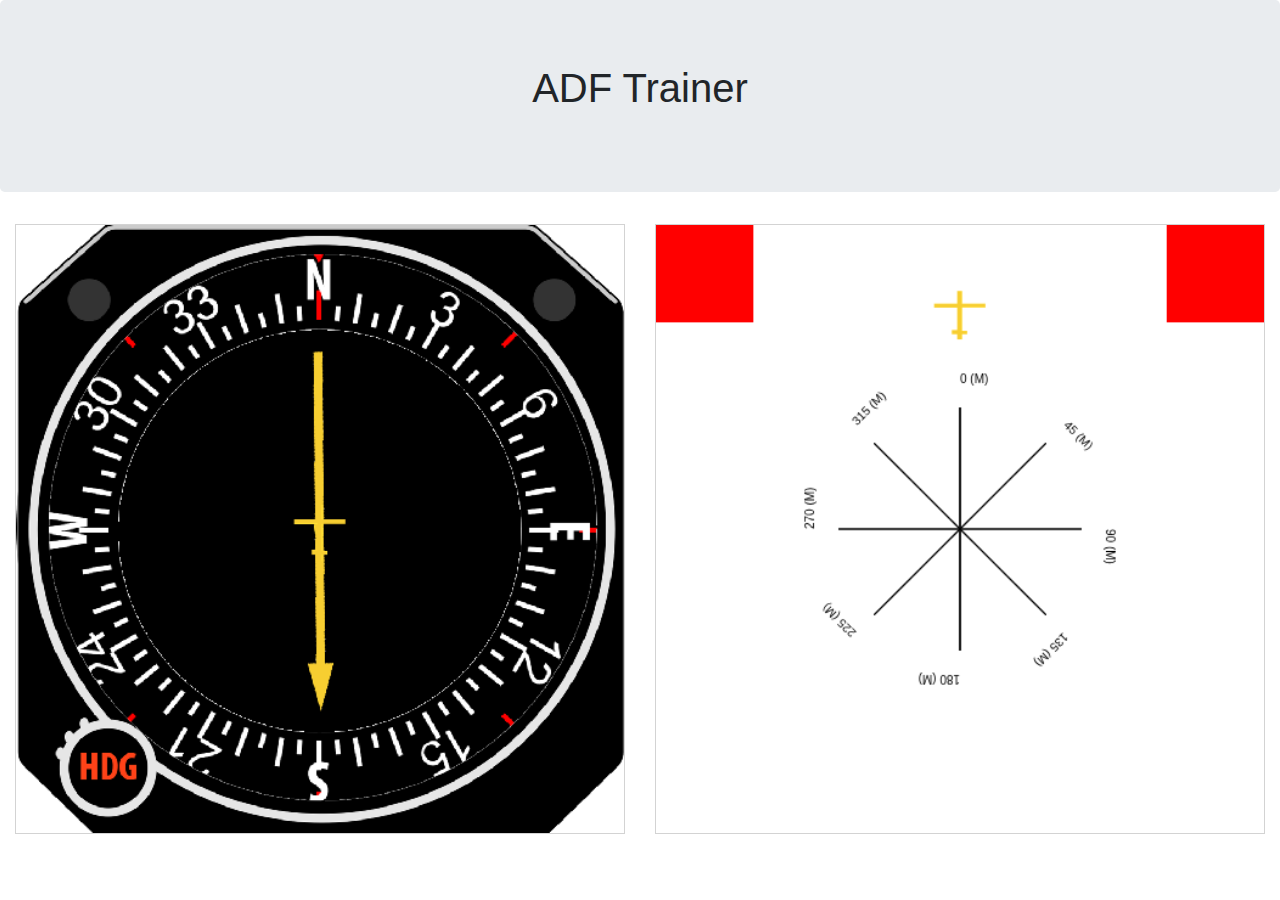
<file: index.html>
<html>
    <head>
        <link href="https://stackpath.bootstrapcdn.com/bootstrap/4.3.1/css/bootstrap.min.css" rel="stylesheet" />
        <link rel="stylesheet" type="text/css" href="index.css">
    </head>
<body>
        <div class="jumbotron text-center">
                <h1>ADF Trainer</h1>
                <p></p> 
              </div>
              
              <div id="parentContainer" class="container-fluid">
                <div class="row">
                  <div id="canvasCol" class="col-sm-6 square">
                        <canvas id="adfInstrumentCanvas" class='img-responsive' width="500" height="500" style="border:1px solid #d3d3d3;">
                                Your browser does not support the HTML5 canvas tag.</canvas>
                  </div>

                  <div id="adfMapCanvasCol" class="col-sm-6 square">
                        <canvas id="adfMapCanvas" class='img-responsive' width="500" height="500" style="border:1px solid #d3d3d3;">
                                Your browser does not support the HTML5 canvas tag.</canvas>
                  </div>
                </div>
              </div>
                    
              <script type="text/javascript" src="adf_instrument.js"> </script>
              <script type="text/javascript" src="adf_map.js"> </script>
</body>
</html>
</file>
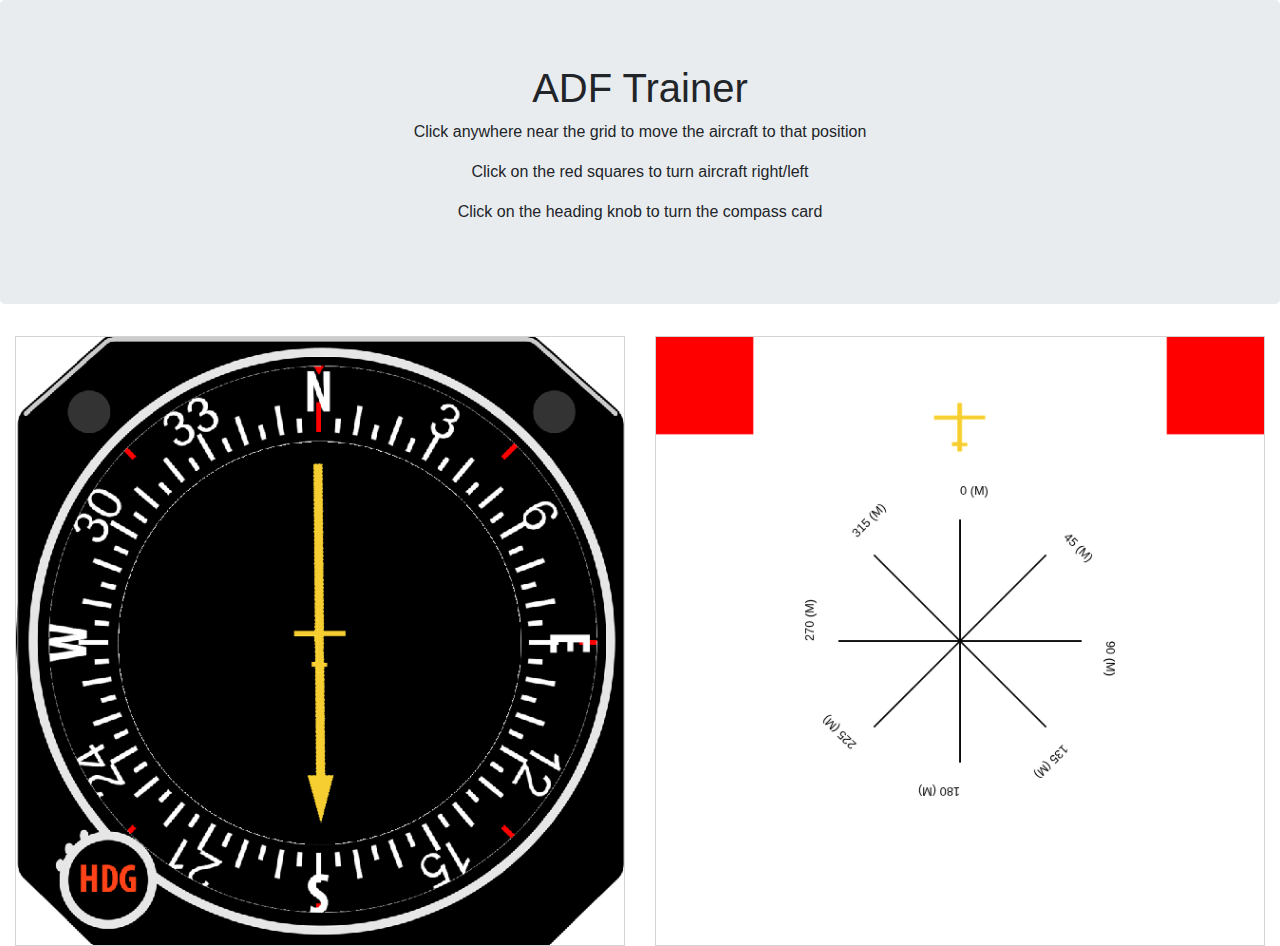
<file: adftrainer.html>
<html>
    <head>
        <link href="https://stackpath.bootstrapcdn.com/bootstrap/4.3.1/css/bootstrap.min.css" rel="stylesheet" />
        <link rel="stylesheet" type="text/css" href="adftrainer.css">
    </head>
<body>
        <div class="jumbotron text-center">
                <h1>ADF Trainer</h1>
                <p>Click anywhere near the grid to move the aircraft to that position</p>
                <p>Click on the red squares to turn aircraft right/left</p> 
                <p>Click on the heading knob to turn the compass card</p> 
              </div>
              
              <div id="parentContainer" class="container-fluid">
                <div class="row">
                  <div id="canvasCol" class="col-sm-6 square">
                        <canvas id="adfInstrumentCanvas" class='img-responsive' width="500" height="500" style="border:1px solid #d3d3d3;">
                                Your browser does not support the HTML5 canvas tag.</canvas>
                  </div>

                  <div id="adfMapCanvasCol" class="col-sm-6 square">
                        <canvas id="adfMapCanvas" class='img-responsive' width="500" height="500" style="border:1px solid #d3d3d3;">
                                Your browser does not support the HTML5 canvas tag.</canvas>
                  </div>
                </div>
              </div>
              
              <script type="text/javascript" src="adf_instrument.js?24"> </script>
              <script type="text/javascript" src="adf_map.js?24"> </script>
              
              
</body>
</html>
</file>
<file: index.css>
canvas {
  background-color: white; 
  width: 100%;
  height: auto;
}
</file>
<file: adftrainer.css>
canvas {
  background-color: white; 
  width: 100%;
  height: auto;
}
</file>
